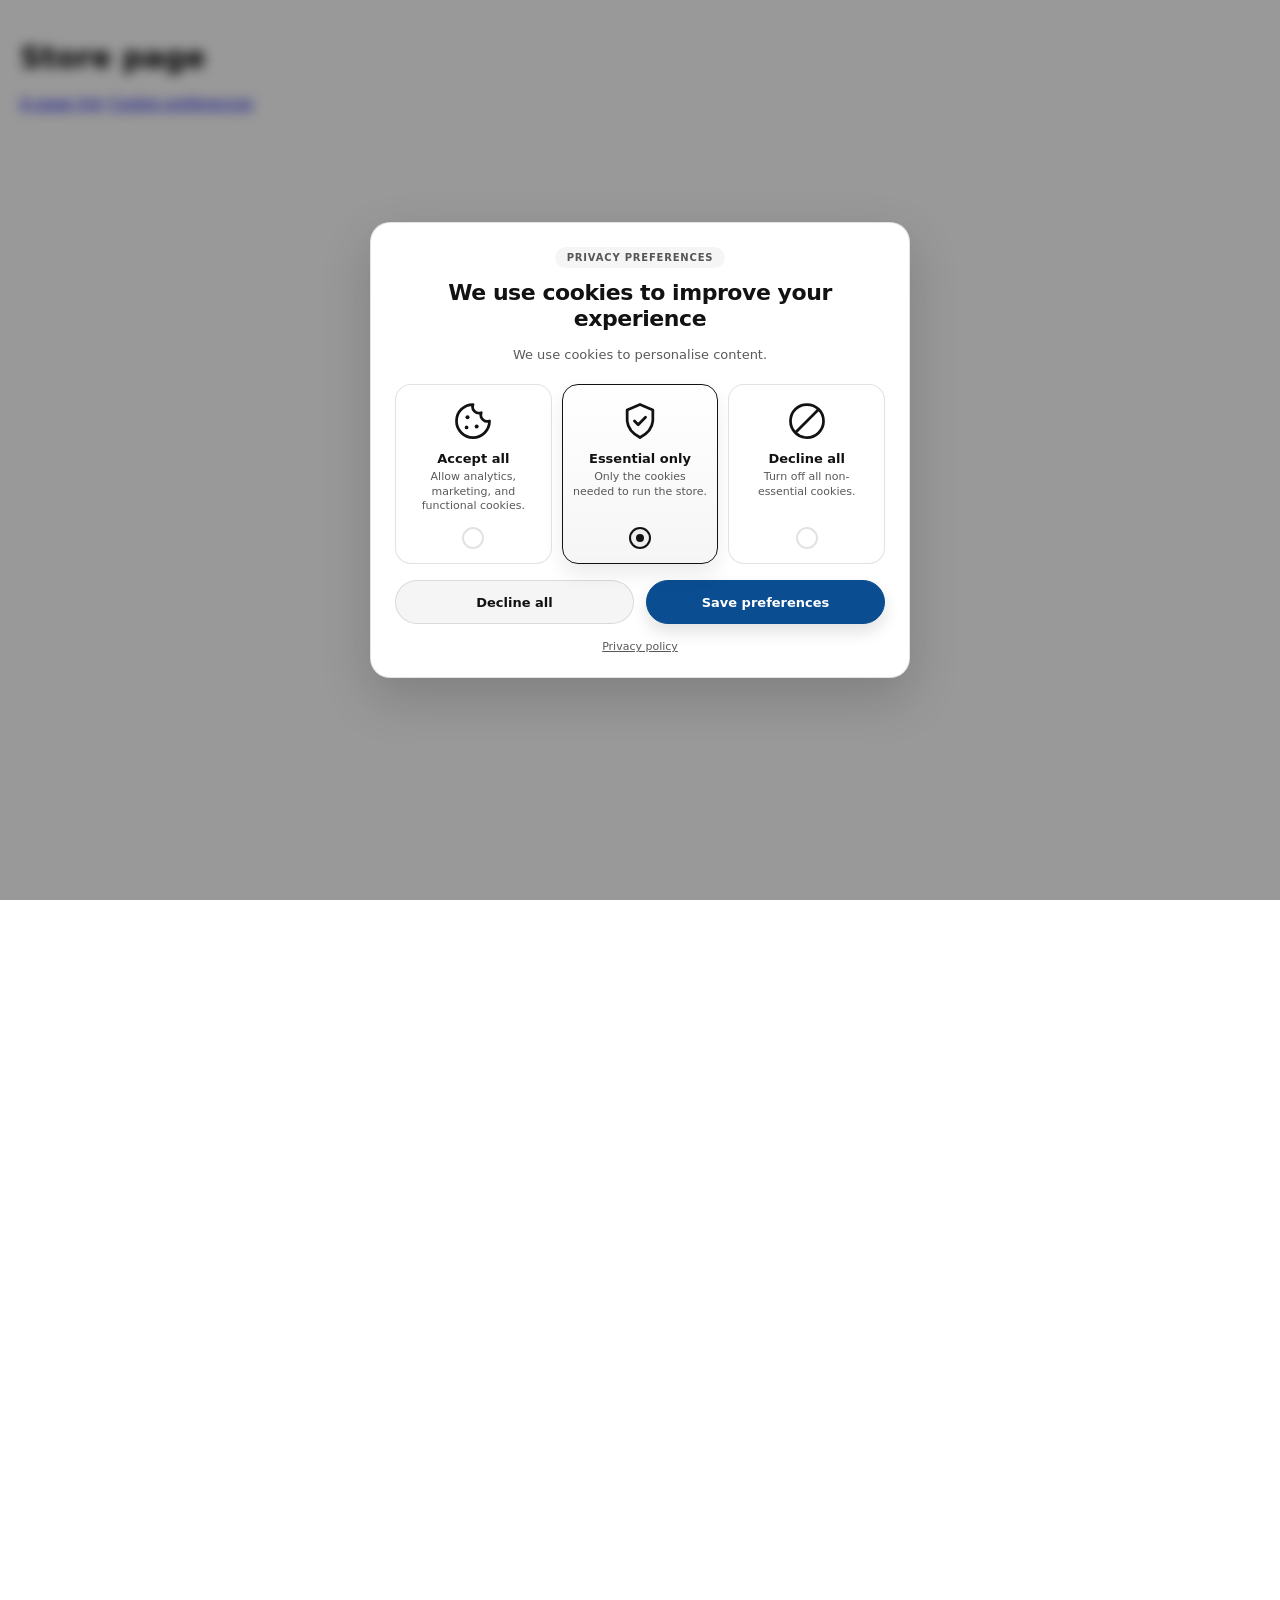
<file: shopify/dawn-cookie-consent/test/index.html>
<!doctype html>
<html lang="en">
<head>
<meta charset="utf-8">
<meta name="viewport" content="width=device-width, initial-scale=1">
<title>Cookie consent harness</title>
<style>
  html { font-size: 62.5%; }
  body { font-size: 1.5rem; margin: 0; padding: 2rem; min-height: 300vh; font-family: system-ui, sans-serif; }
  .visually-hidden { position: absolute; width: 1px; height: 1px; overflow: hidden; clip: rect(0 0 0 0); clip-path: inset(50%); }
  :root {
    --color-foreground: 18, 18, 18;
    --color-background: 255, 255, 255;
    --color-shadow: 18, 18, 18;
    --color-button: 11, 77, 145;
    --color-button-text: 255, 255, 255;
    --page-width: 120rem;
    --buttons-radius-outset: 4px;
    --buttons-border-width: 1px;
  }
</style>
<link rel="stylesheet" href="../assets/section-cookie-consent.css">
<script src="../assets/cookie-consent.js" defer></script>
</head>
<body>
<h1>Store page</h1>
<a href="/somewhere" id="page-link">A page link</a>
<a href="#cookie-preferences" id="footer-link">Cookie preferences</a>
<div id="shopify-pc__banner">Shopify native banner</div>

<cookie-consent
  class="color-scheme-1"
  data-layout="modal"
  data-button-style="pill"
  data-display-region="required"
  data-design-mode="false"
  data-hint-text="Please choose an option to continue."
  hidden
>
  <div class="cookie-consent__backdrop" data-cc-dismiss></div>
  <div class="cookie-consent__container">
    <div class="cookie-consent__dialog" role="dialog" aria-modal="true" aria-labelledby="h" aria-describedby="t" tabindex="-1" data-cc-dialog>
      <p class="cookie-consent__badge">Privacy preferences</p>
      <h2 id="h" class="cookie-consent__heading">We use cookies to improve your experience</h2>
      <div id="t" class="cookie-consent__text"><p>We use cookies to personalise content.</p></div>
      <fieldset class="cookie-consent__options">
        <legend class="visually-hidden">Cookie preferences</legend>
        <label class="cookie-consent__option" data-cc-option>
          <span class="cookie-consent__icon" aria-hidden="true"><svg viewBox="0 0 24 24" fill="none" stroke="currentColor" stroke-width="1.5" focusable="false"> <path d="M21 12a9 9 0 1 1-9-9 3.5 3.5 0 0 0 4.5 4.5A3.5 3.5 0 0 0 21 12Z" stroke-linejoin="round" /> <circle cx="9" cy="10" r="1.1" fill="currentColor" stroke="none" /> <circle cx="14" cy="15" r="1.1" fill="currentColor" stroke="none" /> <circle cx="8.5" cy="15.5" r="1" fill="currentColor" stroke="none" /> </svg></span>
          <span class="cookie-consent__option-body">
            <span class="cookie-consent__option-title">Accept all</span>
            <span class="cookie-consent__option-text">Allow analytics, marketing, and functional cookies.</span>
          </span>
          <input type="radio" name="cookie_consent_level" value="all">
          <span class="cookie-consent__radio" aria-hidden="true"></span>
        </label>
        <label class="cookie-consent__option" data-cc-option data-selected>
          <span class="cookie-consent__icon" aria-hidden="true"><svg viewBox="0 0 24 24" fill="none" stroke="currentColor" stroke-width="1.5" focusable="false"> <path d="M12 3 5 6v5.2c0 4.3 2.8 7.6 7 9.8 4.2-2.2 7-5.5 7-9.8V6l-7-3Z" stroke-linejoin="round" /> <path d="m9 12 2 2 4-4" stroke-linecap="round" stroke-linejoin="round" /> </svg></span>
          <span class="cookie-consent__option-body">
            <span class="cookie-consent__option-title">Essential only</span>
            <span class="cookie-consent__option-text">Only the cookies needed to run the store.</span>
          </span>
          <input type="radio" name="cookie_consent_level" value="essential" checked>
          <span class="cookie-consent__radio" aria-hidden="true"></span>
        </label>
        <label class="cookie-consent__option" data-cc-option>
          <span class="cookie-consent__icon" aria-hidden="true"><svg viewBox="0 0 24 24" fill="none" stroke="currentColor" stroke-width="1.5" focusable="false"> <circle cx="12" cy="12" r="9" /> <path d="m6 18 12-12" stroke-linecap="round" /> </svg></span>
          <span class="cookie-consent__option-body">
            <span class="cookie-consent__option-title">Decline all</span>
            <span class="cookie-consent__option-text">Turn off all non-essential cookies.</span>
          </span>
          <input type="radio" name="cookie_consent_level" value="none">
          <span class="cookie-consent__radio" aria-hidden="true"></span>
        </label>
      </fieldset>
      <p class="cookie-consent__hint" role="status" data-cc-hint></p>
      <div class="cookie-consent__actions">
        <button type="button" class="cookie-consent__button cookie-consent__button--secondary" data-cc-decline>Decline all</button>
        <button type="button" class="cookie-consent__button cookie-consent__button--primary" data-cc-save>Save preferences</button>
      </div>
      <p class="cookie-consent__footnote"><a href="/policies/privacy-policy">Privacy policy</a></p>
    </div>
  </div>
</cookie-consent>

<button type="button" class="cookie-consent-reopen" data-cc-reopen data-cookie-preferences hidden>
  <svg viewBox="0 0 24 24" fill="none" stroke="currentColor" stroke-width="1.5" aria-hidden="true" focusable="false"><path d="M21 12a9 9 0 1 1-9-9 3.5 3.5 0 0 0 4.5 4.5A3.5 3.5 0 0 0 21 12Z" stroke-linejoin="round" /><circle cx="9" cy="10" r="1.1" fill="currentColor" stroke="none" /><circle cx="14" cy="15" r="1.1" fill="currentColor" stroke="none" /></svg>
  Cookie preferences
</button>
</body>
</html>
</file>
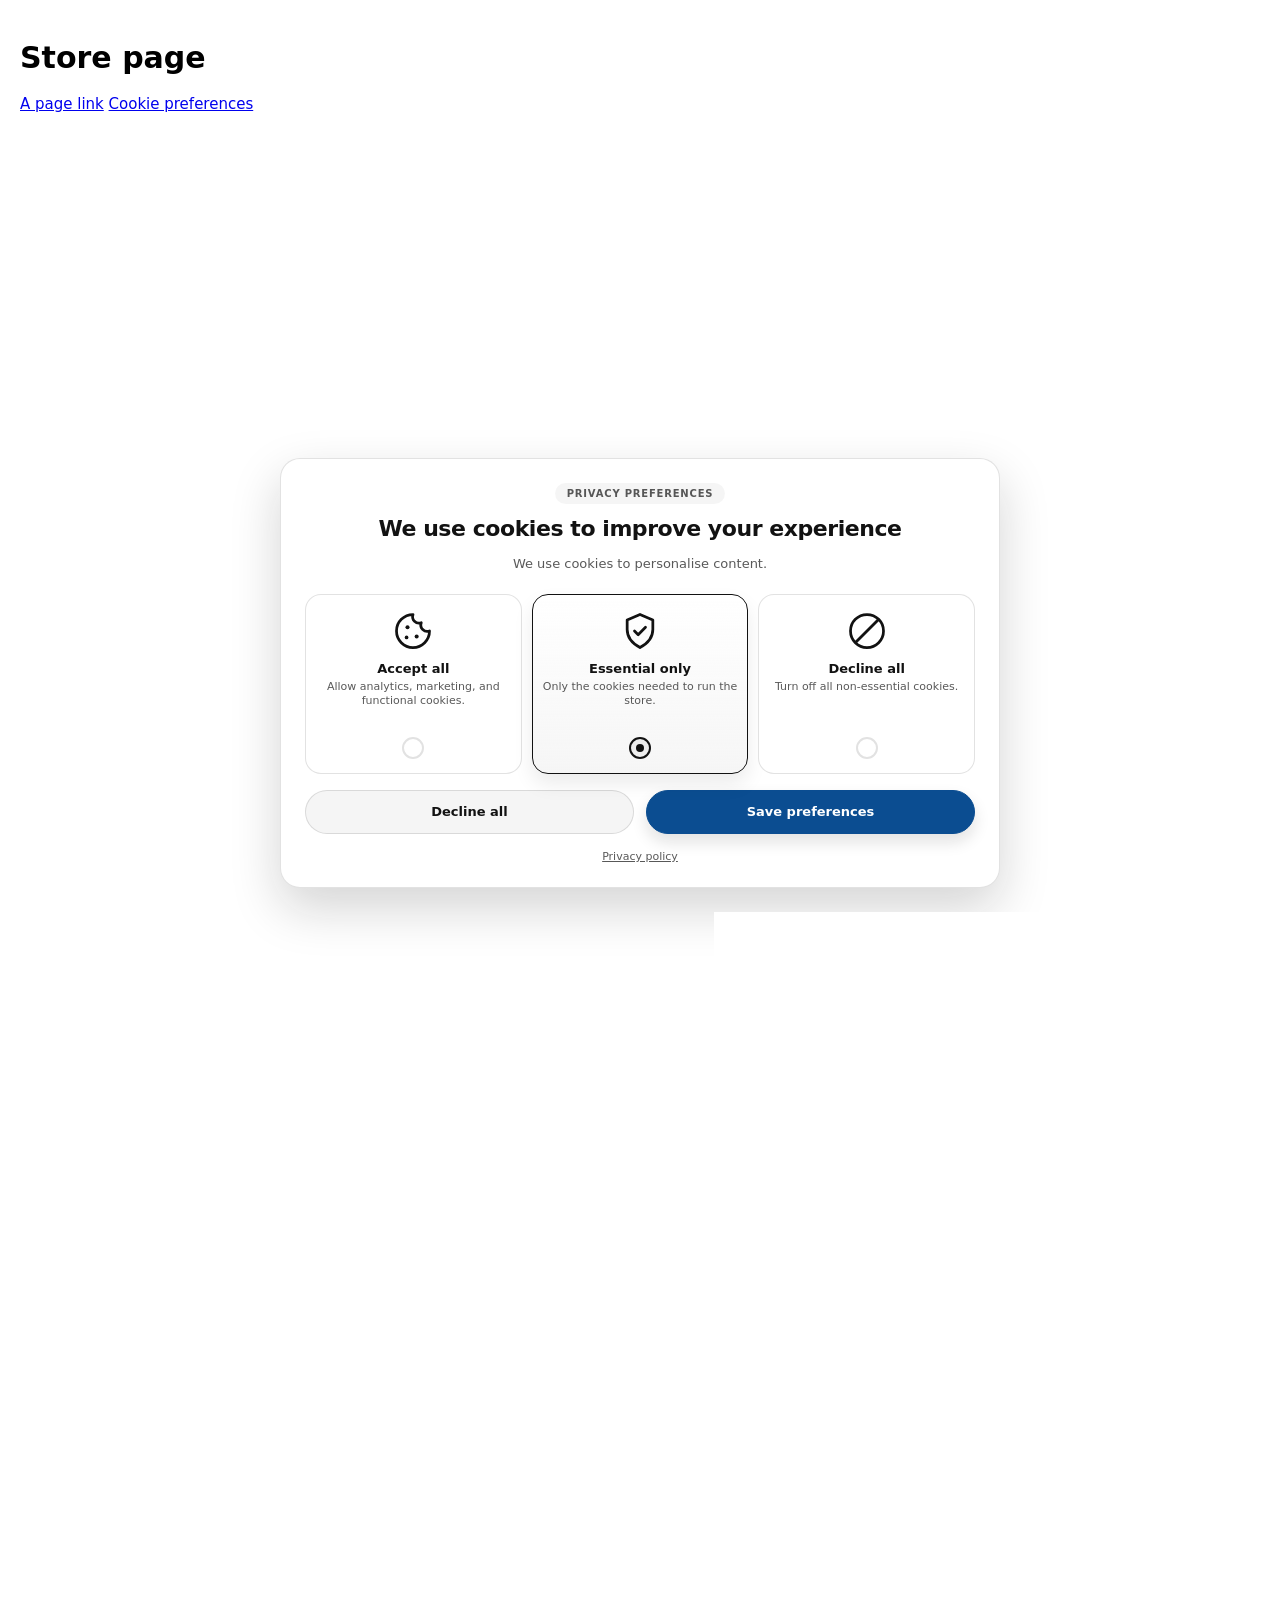
<file: shopify/dawn-cookie-consent/test/banner.html>
<!doctype html>
<html lang="en">
<head>
<meta charset="utf-8">
<meta name="viewport" content="width=device-width, initial-scale=1">
<title>Cookie consent harness</title>
<style>
  html { font-size: 62.5%; }
  body { font-size: 1.5rem; margin: 0; padding: 2rem; min-height: 300vh; font-family: system-ui, sans-serif; }
  .visually-hidden { position: absolute; width: 1px; height: 1px; overflow: hidden; clip: rect(0 0 0 0); clip-path: inset(50%); }
  :root {
    --color-foreground: 18, 18, 18;
    --color-background: 255, 255, 255;
    --color-shadow: 18, 18, 18;
    --color-button: 11, 77, 145;
    --color-button-text: 255, 255, 255;
    --page-width: 120rem;
    --buttons-radius-outset: 4px;
    --buttons-border-width: 1px;
  }
</style>
<link rel="stylesheet" href="../assets/section-cookie-consent.css">
<script src="../assets/cookie-consent.js" defer></script>
</head>
<body>
<h1>Store page</h1>
<a href="/somewhere" id="page-link">A page link</a>
<a href="#cookie-preferences" id="footer-link">Cookie preferences</a>
<div id="shopify-pc__banner">Shopify native banner</div>

<cookie-consent
  class="color-scheme-1"
  data-layout="banner"
  data-button-style="pill"
  data-display-region="required"
  data-design-mode="false"
  data-hint-text="Please choose an option to continue."
  hidden
>
  <div class="cookie-consent__backdrop" data-cc-dismiss></div>
  <div class="cookie-consent__container">
    <div class="cookie-consent__dialog" role="dialog" aria-labelledby="h" aria-describedby="t" tabindex="-1" data-cc-dialog>
      <p class="cookie-consent__badge">Privacy preferences</p>
      <h2 id="h" class="cookie-consent__heading">We use cookies to improve your experience</h2>
      <div id="t" class="cookie-consent__text"><p>We use cookies to personalise content.</p></div>
      <fieldset class="cookie-consent__options">
        <legend class="visually-hidden">Cookie preferences</legend>
        <label class="cookie-consent__option" data-cc-option>
          <span class="cookie-consent__icon" aria-hidden="true"><svg viewBox="0 0 24 24" fill="none" stroke="currentColor" stroke-width="1.5" focusable="false"> <path d="M21 12a9 9 0 1 1-9-9 3.5 3.5 0 0 0 4.5 4.5A3.5 3.5 0 0 0 21 12Z" stroke-linejoin="round" /> <circle cx="9" cy="10" r="1.1" fill="currentColor" stroke="none" /> <circle cx="14" cy="15" r="1.1" fill="currentColor" stroke="none" /> <circle cx="8.5" cy="15.5" r="1" fill="currentColor" stroke="none" /> </svg></span>
          <span class="cookie-consent__option-body">
            <span class="cookie-consent__option-title">Accept all</span>
            <span class="cookie-consent__option-text">Allow analytics, marketing, and functional cookies.</span>
          </span>
          <input type="radio" name="cookie_consent_level" value="all">
          <span class="cookie-consent__radio" aria-hidden="true"></span>
        </label>
        <label class="cookie-consent__option" data-cc-option data-selected>
          <span class="cookie-consent__icon" aria-hidden="true"><svg viewBox="0 0 24 24" fill="none" stroke="currentColor" stroke-width="1.5" focusable="false"> <path d="M12 3 5 6v5.2c0 4.3 2.8 7.6 7 9.8 4.2-2.2 7-5.5 7-9.8V6l-7-3Z" stroke-linejoin="round" /> <path d="m9 12 2 2 4-4" stroke-linecap="round" stroke-linejoin="round" /> </svg></span>
          <span class="cookie-consent__option-body">
            <span class="cookie-consent__option-title">Essential only</span>
            <span class="cookie-consent__option-text">Only the cookies needed to run the store.</span>
          </span>
          <input type="radio" name="cookie_consent_level" value="essential" checked>
          <span class="cookie-consent__radio" aria-hidden="true"></span>
        </label>
        <label class="cookie-consent__option" data-cc-option>
          <span class="cookie-consent__icon" aria-hidden="true"><svg viewBox="0 0 24 24" fill="none" stroke="currentColor" stroke-width="1.5" focusable="false"> <circle cx="12" cy="12" r="9" /> <path d="m6 18 12-12" stroke-linecap="round" /> </svg></span>
          <span class="cookie-consent__option-body">
            <span class="cookie-consent__option-title">Decline all</span>
            <span class="cookie-consent__option-text">Turn off all non-essential cookies.</span>
          </span>
          <input type="radio" name="cookie_consent_level" value="none">
          <span class="cookie-consent__radio" aria-hidden="true"></span>
        </label>
      </fieldset>
      <p class="cookie-consent__hint" role="status" data-cc-hint></p>
      <div class="cookie-consent__actions">
        <button type="button" class="cookie-consent__button cookie-consent__button--secondary" data-cc-decline>Decline all</button>
        <button type="button" class="cookie-consent__button cookie-consent__button--primary" data-cc-save>Save preferences</button>
      </div>
      <p class="cookie-consent__footnote"><a href="/policies/privacy-policy">Privacy policy</a></p>
    </div>
  </div>
</cookie-consent>

<button type="button" class="cookie-consent-reopen" data-cc-reopen data-cookie-preferences hidden>
  <svg viewBox="0 0 24 24" fill="none" stroke="currentColor" stroke-width="1.5" aria-hidden="true" focusable="false"><path d="M21 12a9 9 0 1 1-9-9 3.5 3.5 0 0 0 4.5 4.5A3.5 3.5 0 0 0 21 12Z" stroke-linejoin="round" /><circle cx="9" cy="10" r="1.1" fill="currentColor" stroke="none" /><circle cx="14" cy="15" r="1.1" fill="currentColor" stroke="none" /></svg>
  Cookie preferences
</button>
</body>
</html>
</file>
<file: shopify/dawn-cookie-consent/assets/section-cookie-consent.css>
/* Cookie consent for Shopify Dawn.
   Colours, fonts and radii come from the theme's color scheme so the banner
   inherits the merchant's branding instead of hard-coding a palette. */

/* Shopify's native consent UI, hidden only once cookie-consent.js has run.
   If this theme's JS is blocked or fails, Shopify's own banner still shows. */
.cookie-consent-active #shopify-pc__banner,
.cookie-consent-active .shopify-pc__banner,
.cookie-consent-active .shopify-pc__banner__dialog,
.cookie-consent-active .shopify-pc__preferences,
.cookie-consent-active .shopify-pc__preferences__dialog {
  display: none !important;
}

.cookie-consent-open {
  overflow: hidden;
  padding-right: var(--cc-scrollbar-width, 0px);
}

cookie-consent {
  --cc-radius: 20px;
  --cc-card-radius: 16px;
  --cc-button-radius: 999px;
  --cc-border: rgba(var(--color-foreground, 18, 18, 18), 0.12);
  --cc-border-strong: rgba(var(--color-foreground, 18, 18, 18), 0.55);
  --cc-muted: rgba(var(--color-foreground, 18, 18, 18), 0.7);
  --cc-surface: rgb(var(--color-background, 255, 255, 255));
  --cc-surface-soft: rgba(var(--color-foreground, 18, 18, 18), 0.04);
  --cc-shadow: rgba(var(--color-shadow, 18, 18, 18), 0.18);

  display: none;
  font-family: var(--font-body-family, inherit);
  font-style: var(--font-body-style, normal);
  font-weight: var(--font-body-weight, 400);
  color: rgb(var(--color-foreground, 18, 18, 18));
}

cookie-consent:not([hidden]) {
  display: block;
}

/* Dawn already ships .visually-hidden; this keeps the dialog's legend hidden
   on themes that do not. */
cookie-consent .visually-hidden {
  position: absolute !important;
  width: 1px;
  height: 1px;
  margin: -1px;
  padding: 0;
  overflow: hidden;
  clip: rect(0 0 0 0);
  clip-path: inset(50%);
  white-space: nowrap;
  border: 0;
}

cookie-consent[data-button-style='theme'] {
  --cc-button-radius: var(--buttons-radius-outset, 0);
}

cookie-consent[data-button-style='square'] {
  --cc-button-radius: 0;
}

/* Layout
   Positioning is done with flexbox, not transforms, so the open and close
   animations are free to use transform without fighting the centring.
   ========================================================================= */

.cookie-consent__backdrop {
  position: fixed;
  inset: 0;
  z-index: 100;
  background: rgba(0, 0, 0, 0.55);
  animation: cookie-consent-fade-in 0.3s ease both;
}

@supports (backdrop-filter: blur(6px)) or (-webkit-backdrop-filter: blur(6px)) {
  .cookie-consent__backdrop {
    background: rgba(0, 0, 0, 0.4);
    -webkit-backdrop-filter: blur(6px);
    backdrop-filter: blur(6px);
  }
}

.cookie-consent__container {
  position: fixed;
  inset: 0;
  z-index: 101;
  display: flex;
  justify-content: center;
  padding: 1.2rem;
  padding-bottom: calc(1.2rem + env(safe-area-inset-bottom, 0px));
  /* Clicks fall through to the backdrop (modal) or the page (banner). */
  pointer-events: none;
}

cookie-consent[data-layout='modal'] .cookie-consent__container {
  align-items: center;
}

cookie-consent[data-layout='banner'] .cookie-consent__backdrop {
  display: none;
}

cookie-consent[data-layout='banner'] .cookie-consent__container {
  align-items: flex-end;
}

/* Dialog
   ========================================================================= */

.cookie-consent__dialog {
  box-sizing: border-box;
  width: 100%;
  max-width: 54rem;
  max-height: 100%;
  overflow-y: auto;
  overscroll-behavior: contain;
  padding: 2.4rem;
  pointer-events: auto;
  text-align: center;
  background: var(--cc-surface);
  border: var(--popup-border-width, 1px) solid var(--cc-border);
  border-radius: var(--cc-radius);
  box-shadow: 0 2rem 5rem var(--cc-shadow);
  animation: cookie-consent-dialog-in 0.4s ease both;
}

.cookie-consent__dialog:focus {
  outline: none;
}

cookie-consent[data-layout='banner'] .cookie-consent__dialog {
  max-width: min(var(--page-width, 120rem), 72rem);
}

cookie-consent.is-closing .cookie-consent__dialog {
  animation: cookie-consent-dialog-out 0.25s ease both;
}

cookie-consent.is-closing .cookie-consent__backdrop {
  animation: cookie-consent-fade-out 0.25s ease both;
}

/* Header
   ========================================================================= */

.cookie-consent__badge {
  display: inline-flex;
  align-items: center;
  margin: 0 0 1.2rem;
  padding: 0.5rem 1.2rem;
  font-size: 1rem;
  font-weight: 600;
  letter-spacing: 0.08em;
  text-transform: uppercase;
  color: var(--cc-muted);
  background: var(--cc-surface-soft);
  border-radius: 999px;
}

.cookie-consent__heading {
  margin: 0;
  font-family: var(--font-heading-family, inherit);
  font-size: clamp(1.8rem, 1.4rem + 1vw, 2.2rem);
  font-weight: 700;
  line-height: 1.2;
  letter-spacing: -0.02em;
}

.cookie-consent__text {
  max-width: 48rem;
  margin: 1.2rem auto 2rem;
  font-size: 1.3rem;
  line-height: 1.5;
  color: var(--cc-muted);
}

.cookie-consent__text > :first-child {
  margin-top: 0;
}

.cookie-consent__text > :last-child {
  margin-bottom: 0;
}

/* Options
   ========================================================================= */

.cookie-consent__options {
  display: grid;
  grid-template-columns: repeat(3, 1fr);
  gap: 1rem;
  margin: 0 0 1.6rem;
  padding: 0;
  border: 0;
}

.cookie-consent__option {
  position: relative;
  display: flex;
  flex-direction: column;
  align-items: center;
  min-height: 15rem;
  padding: 1.4rem 1rem;
  cursor: pointer;
  background: var(--cc-surface);
  border: 1px solid var(--cc-border);
  border-radius: var(--cc-card-radius);
  transition:
    transform 0.25s ease,
    border-color 0.25s ease,
    box-shadow 0.25s ease;
}

.cookie-consent__option:hover {
  transform: translateY(-3px);
  border-color: var(--cc-border-strong);
  box-shadow: 0 1rem 2rem rgba(var(--color-shadow, 18, 18, 18), 0.08);
}

/* Set by JS from :checked, so this works without `:has()` support too. */
.cookie-consent__option[data-selected] {
  border-color: rgb(var(--color-foreground, 18, 18, 18));
  background: linear-gradient(180deg, var(--cc-surface) 0%, var(--cc-surface-soft) 100%);
  box-shadow: 0 1rem 2rem rgba(var(--color-shadow, 18, 18, 18), 0.08);
}

/* Keyboard focus has to be visible: the real radio is off-screen. */
.cookie-consent__option:focus-within {
  outline: 0.2rem solid rgb(var(--color-foreground, 18, 18, 18));
  outline-offset: 0.3rem;
}

.cookie-consent__option input[type='radio'] {
  position: absolute;
  width: 1px;
  height: 1px;
  margin: 0;
  padding: 0;
  overflow: hidden;
  clip: rect(0 0 0 0);
  clip-path: inset(50%);
  white-space: nowrap;
}

.cookie-consent__icon {
  display: flex;
  align-items: center;
  justify-content: center;
  width: 4.4rem;
  height: 4.4rem;
  margin-bottom: 0.8rem;
  color: rgb(var(--color-foreground, 18, 18, 18));
}

.cookie-consent__icon svg,
.cookie-consent__icon img {
  width: 100%;
  height: 100%;
  object-fit: contain;
}

.cookie-consent__option-body {
  display: block;
  min-width: 0;
}

.cookie-consent__option-title {
  display: block;
  margin-bottom: 0.4rem;
  font-size: 1.3rem;
  font-weight: 700;
}

.cookie-consent__option-text {
  display: block;
  font-size: 1.1rem;
  line-height: 1.3;
  color: var(--cc-muted);
}

.cookie-consent__radio {
  position: relative;
  width: 1.8rem;
  height: 1.8rem;
  margin-top: auto;
  border: 0.2rem solid var(--cc-border);
  border-radius: 50%;
  transition:
    border-color 0.25s ease,
    background-color 0.25s ease;
}

.cookie-consent__radio::after {
  content: '';
  position: absolute;
  top: 50%;
  left: 50%;
  width: 0.8rem;
  height: 0.8rem;
  background: rgb(var(--color-foreground, 18, 18, 18));
  border-radius: 50%;
  transform: translate(-50%, -50%) scale(0);
  transition: transform 0.25s ease;
}

.cookie-consent__option[data-selected] .cookie-consent__radio {
  border-color: rgb(var(--color-foreground, 18, 18, 18));
  background: var(--cc-surface-soft);
}

.cookie-consent__option[data-selected] .cookie-consent__radio::after {
  transform: translate(-50%, -50%) scale(1);
}

/* Actions
   ========================================================================= */

.cookie-consent__hint {
  margin: 0 0 1rem;
  font-size: 1.2rem;
  color: rgb(var(--color-foreground, 18, 18, 18));
}

.cookie-consent__hint:empty {
  display: none;
}

.cookie-consent__actions {
  display: flex;
  gap: 1.2rem;
}

/* Reject and save are the same size and weight on purpose: making the
   privacy-friendly choice harder than the permissive one is a dark pattern. */
.cookie-consent__button {
  flex: 1;
  display: inline-flex;
  align-items: center;
  justify-content: center;
  min-height: 4.4rem;
  padding: 0 1.6rem;
  font-family: inherit;
  font-size: 1.3rem;
  font-weight: 600;
  line-height: 1;
  cursor: pointer;
  border-radius: var(--cc-button-radius);
  transition:
    transform 0.2s ease,
    background-color 0.2s ease,
    opacity 0.2s ease;
}

.cookie-consent__button--primary {
  color: rgb(var(--color-button-text, 255, 255, 255));
  background: rgb(var(--color-button, 18, 18, 18));
  border: var(--buttons-border-width, 1px) solid rgb(var(--color-button, 18, 18, 18));
  box-shadow: 0 0.8rem 1.6rem rgba(var(--color-shadow, 18, 18, 18), 0.12);
}

.cookie-consent__button--secondary {
  color: rgb(var(--color-foreground, 18, 18, 18));
  background: var(--cc-surface-soft);
  border: var(--buttons-border-width, 1px) solid var(--cc-border);
}

.cookie-consent__button:hover {
  transform: translateY(-2px);
}

.cookie-consent__button--primary:hover {
  opacity: 0.9;
}

.cookie-consent__button:focus-visible {
  outline: 0.2rem solid rgb(var(--color-foreground, 18, 18, 18));
  outline-offset: 0.3rem;
}

.cookie-consent__footnote {
  margin: 1.6rem 0 0;
  font-size: 1.1rem;
  color: var(--cc-muted);
}

.cookie-consent__footnote a {
  color: inherit;
}

/* Reopen trigger
   ========================================================================= */

.cookie-consent-reopen {
  position: fixed;
  bottom: calc(1.6rem + env(safe-area-inset-bottom, 0px));
  left: 1.6rem;
  z-index: 99;
  display: inline-flex;
  align-items: center;
  gap: 0.6rem;
  min-height: 3.6rem;
  padding: 0 1.4rem;
  font-family: var(--font-body-family, inherit);
  font-size: 1.2rem;
  color: rgb(var(--color-foreground, 18, 18, 18));
  cursor: pointer;
  background: rgb(var(--color-background, 255, 255, 255));
  border: 1px solid rgba(var(--color-foreground, 18, 18, 18), 0.12);
  border-radius: 999px;
  box-shadow: 0 0.4rem 1.2rem rgba(var(--color-shadow, 18, 18, 18), 0.12);
}

.cookie-consent-reopen[hidden] {
  display: none;
}

.cookie-consent-reopen svg {
  width: 1.6rem;
  height: 1.6rem;
}

.cookie-consent-reopen:focus-visible {
  outline: 0.2rem solid rgb(var(--color-foreground, 18, 18, 18));
  outline-offset: 0.3rem;
}

/* Animations
   ========================================================================= */

@keyframes cookie-consent-fade-in {
  from {
    opacity: 0;
  }
  to {
    opacity: 1;
  }
}

@keyframes cookie-consent-fade-out {
  from {
    opacity: 1;
  }
  to {
    opacity: 0;
  }
}

@keyframes cookie-consent-dialog-in {
  from {
    opacity: 0;
    transform: translateY(2rem) scale(0.96);
  }
  to {
    opacity: 1;
    transform: translateY(0) scale(1);
  }
}

@keyframes cookie-consent-dialog-out {
  from {
    opacity: 1;
    transform: translateY(0) scale(1);
  }
  to {
    opacity: 0;
    transform: translateY(1rem) scale(0.98);
  }
}

@media (prefers-reduced-motion: reduce) {
  .cookie-consent__backdrop,
  .cookie-consent__dialog,
  .cookie-consent__option,
  .cookie-consent__button,
  .cookie-consent__radio,
  .cookie-consent__radio::after {
    animation: none !important;
    transition: none !important;
  }

  .cookie-consent__option:hover,
  .cookie-consent__button:hover {
    transform: none;
  }
}

/* Small screens
   ========================================================================= */

@media screen and (max-width: 749px) {
  /* A sheet at the bottom is easier to reach one-handed than a centred modal. */
  cookie-consent[data-layout='modal'] .cookie-consent__container {
    align-items: flex-end;
  }

  .cookie-consent__container {
    padding: 0.8rem;
    padding-bottom: calc(0.8rem + env(safe-area-inset-bottom, 0px));
  }

  .cookie-consent__dialog {
    padding: 2rem 1.6rem;
  }

  .cookie-consent__options {
    grid-template-columns: 1fr;
  }

  .cookie-consent__option {
    flex-direction: row;
    align-items: center;
    min-height: 0;
    text-align: left;
  }

  .cookie-consent__option-body {
    flex: 1 1 auto;
  }

  .cookie-consent__icon {
    flex: 0 0 auto;
    width: 3.6rem;
    height: 3.6rem;
    margin-right: 1.2rem;
    margin-bottom: 0;
  }

  .cookie-consent__option-text {
    display: none;
  }

  .cookie-consent__radio {
    margin-top: 0;
    margin-left: auto;
  }
}

@media screen and (max-width: 359px) {
  .cookie-consent__actions {
    flex-direction: column;
  }
}
</file>
